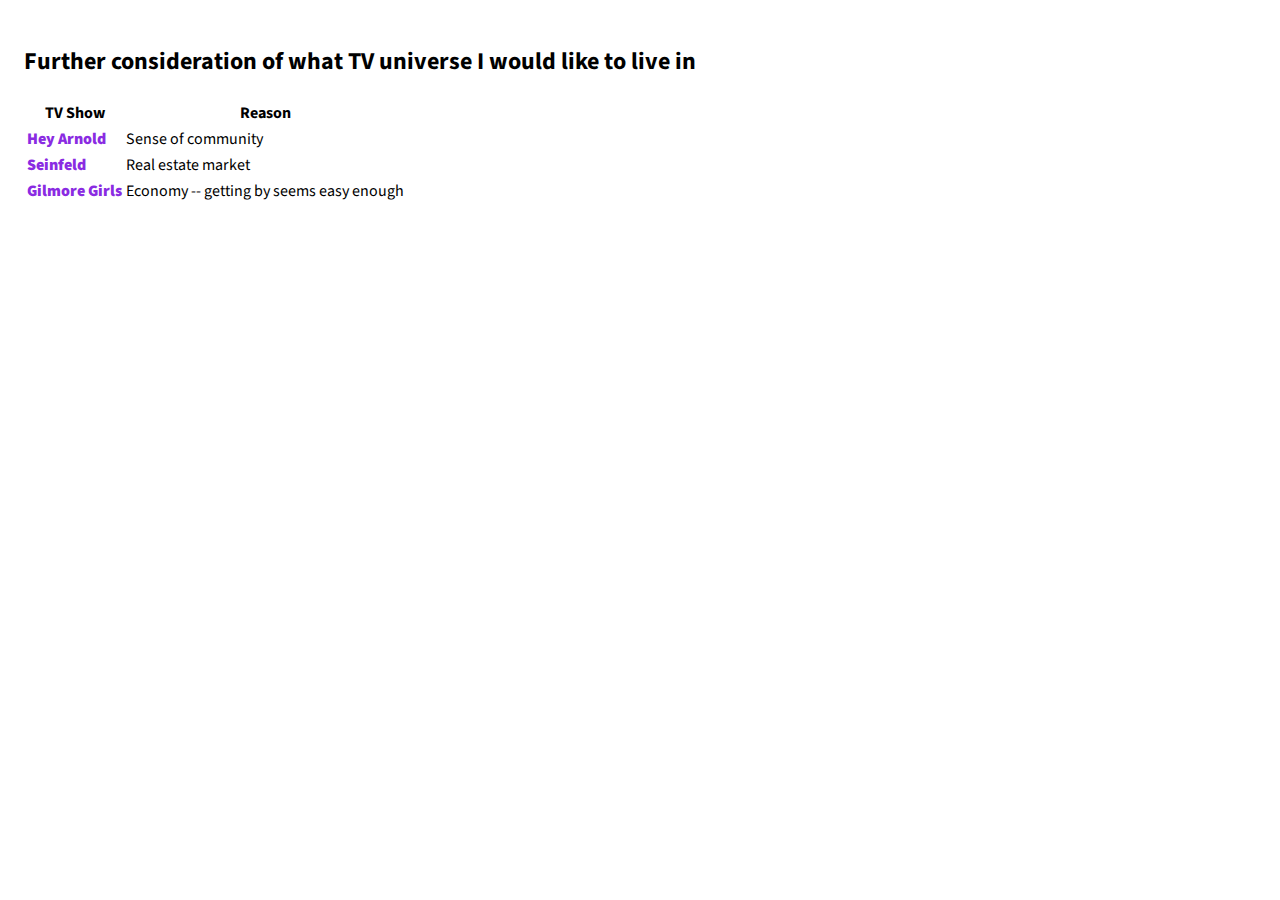
<file: 1_1_getting_started/index.html>
<!DOCTYPE html>
  <head>
    <meta charset="utf-8">
    <title>Further consideration of what TV universe I would like to live in</title>
    <link rel="stylesheet" href="https://fonts.googleapis.com/css?family=Source+Sans+Pro">
    <link rel="stylesheet" href="./style.css">
  </head>
  <style>
    b {font-weight: 900; color:blueviolet;}
  </style>
  <body>
    <h2>Further consideration of what TV universe I would like to live in</h2>
    <table>
      <tr>
        <th>TV Show</th>
        <th>Reason</th>
      </tr>
    <tr>
      <td><b>Hey Arnold</b></td>
      <td>Sense of community</td>
    </tr>
    <tr>
      <td><b>Seinfeld</b></td>
      <td>Real estate market</td>
    </tr>
    <tr>
      <td><b>Gilmore Girls</b></td>
      <td>Economy -- getting by seems easy enough</td>
    </tr>
    </table>
    <p>
    </p>
  </body>
</html>


<!--https://thomagin.github.io/Interactive-Data-Vis-Spring2024/1_1_getting_started/index.html-->
</file>
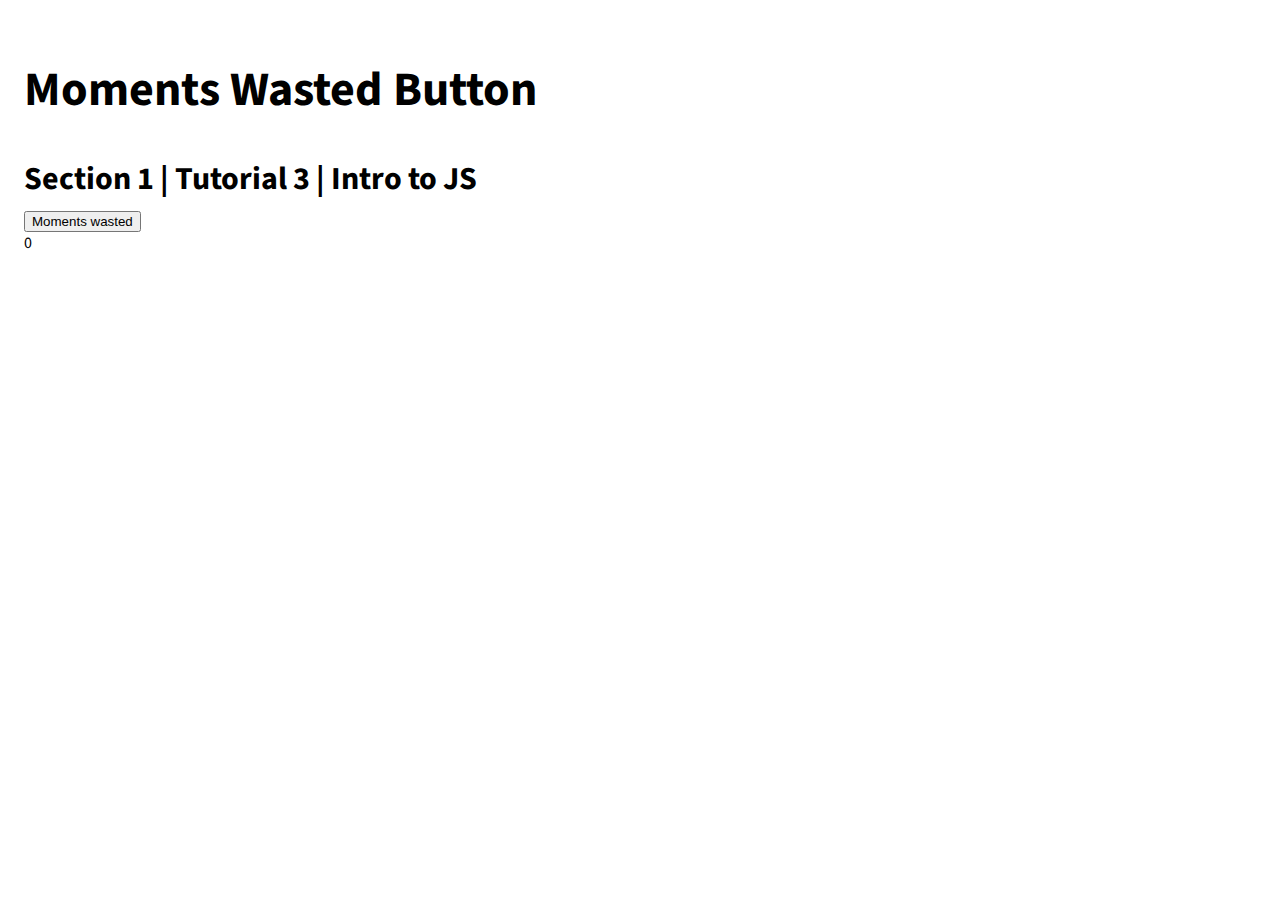
<file: 1_3_intro_to_js/index.html>
<!DOCTYPE html>
<head>
  <meta charset="utf-8">
  <title>Interactive Data Visualization Tutorial</title>
  <link rel="stylesheet" href="https://fonts.googleapis.com/css?family=Source+Sans+Pro">
  <link rel="stylesheet" href="./style.css">
</head>
<body>
  <h1>Moments Wasted Button</h1>
  <h3>Section 1 | Tutorial 3 | Intro to JS</h3>
  <button onclick="updateCount()">Moments wasted</button>
  <div id="counter">0</div>
  <script>
    const counterdisp = document.getElementById('counter')
    let clickCount = 0;
    function updateCount() {clickCount++; counterdisp.innerText = clickCount;}
  </script>
  </body>
  <script src="main.js"></script>
</body>
</html>


<!--https://thomagin.github.io/Interactive-Data-Vis-Spring2024/1_3_intro_to_js/index.html-->
</file>
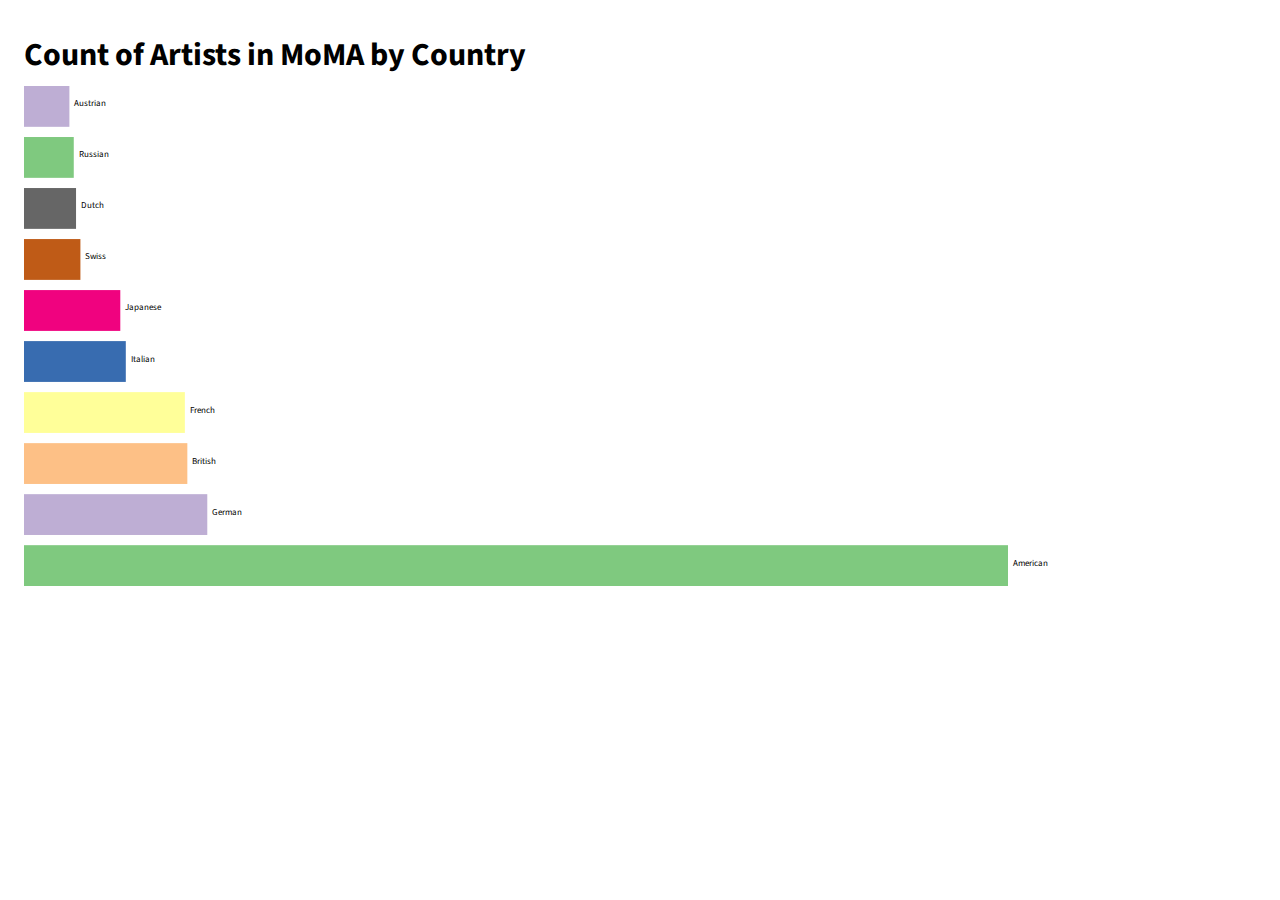
<file: 2_1_quantities_and_amounts/index.html>
<!DOCTYPE html>
  <head>
    <meta charset="utf-8">
    <title>Interactive Data Visualization Tutorial</title>
    <link rel="stylesheet" href="./style.css">
    <link rel="stylesheet" href="https://fonts.googleapis.com/css?family=Source+Sans+Pro">
  </head>
  <body>
    <h3>Count of Artists in MoMA by Country</h3>
    <div id="container"></div>
    <script src="../lib/d3.js"></script>
    <script src="main.js"></script>
  </body>
</html>
</file>
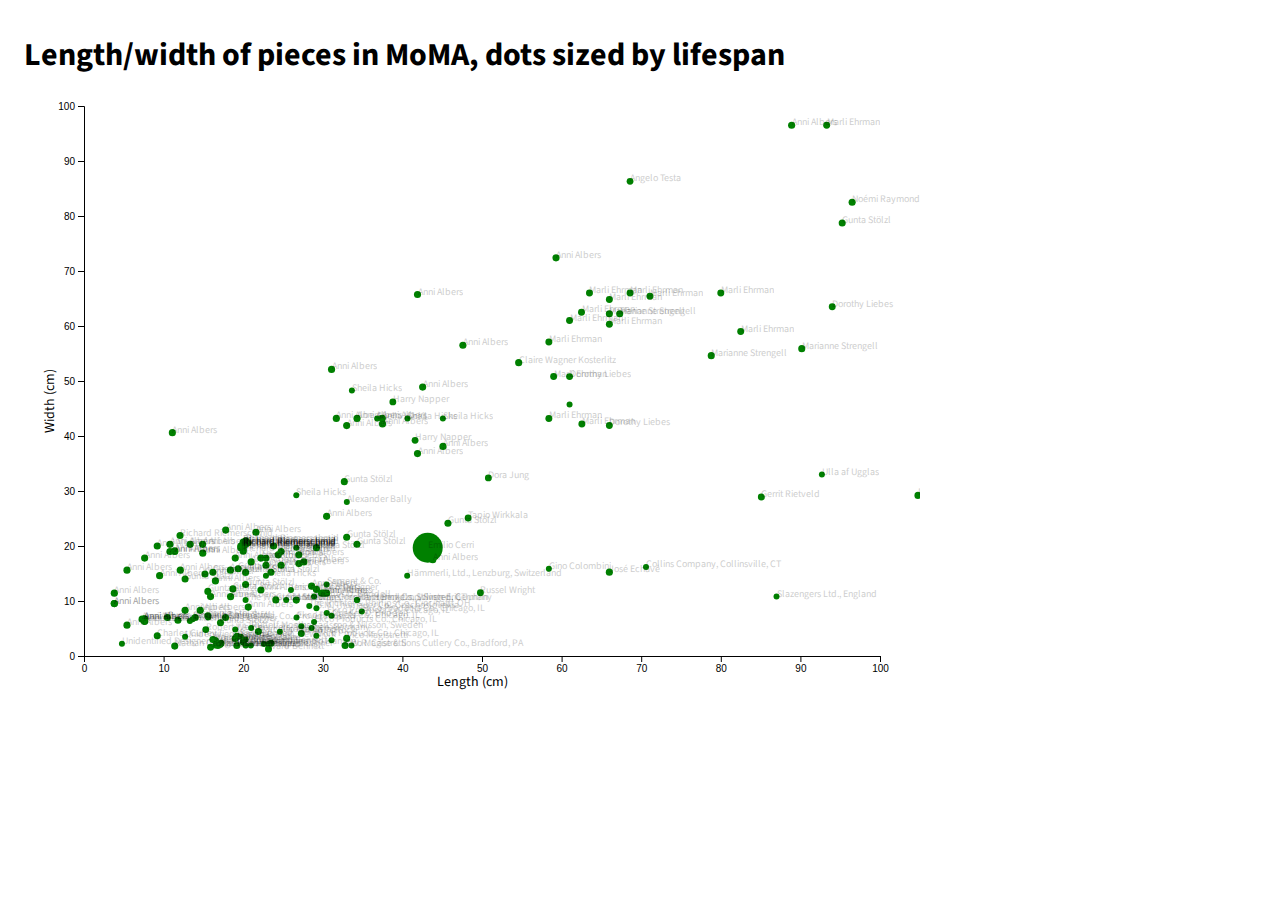
<file: 2_2_distributions/index.html>
<!DOCTYPE html>
  <head>
    <meta charset="utf-8">
    <title>Interactive Data Visualization Tutorial</title>
    <link rel="stylesheet" href="https://fonts.googleapis.com/css?family=Source+Sans+Pro">
    <link rel="stylesheet" href="./style.css">
  </head>
  <body>
    <h3>Length/width of pieces in MoMA, dots sized by lifespan</h3>
    <div id="container"> </div>
    <script src="../lib/d3.js"></script>
    <script src="main.js"></script>
  </body>
</html>
</file>
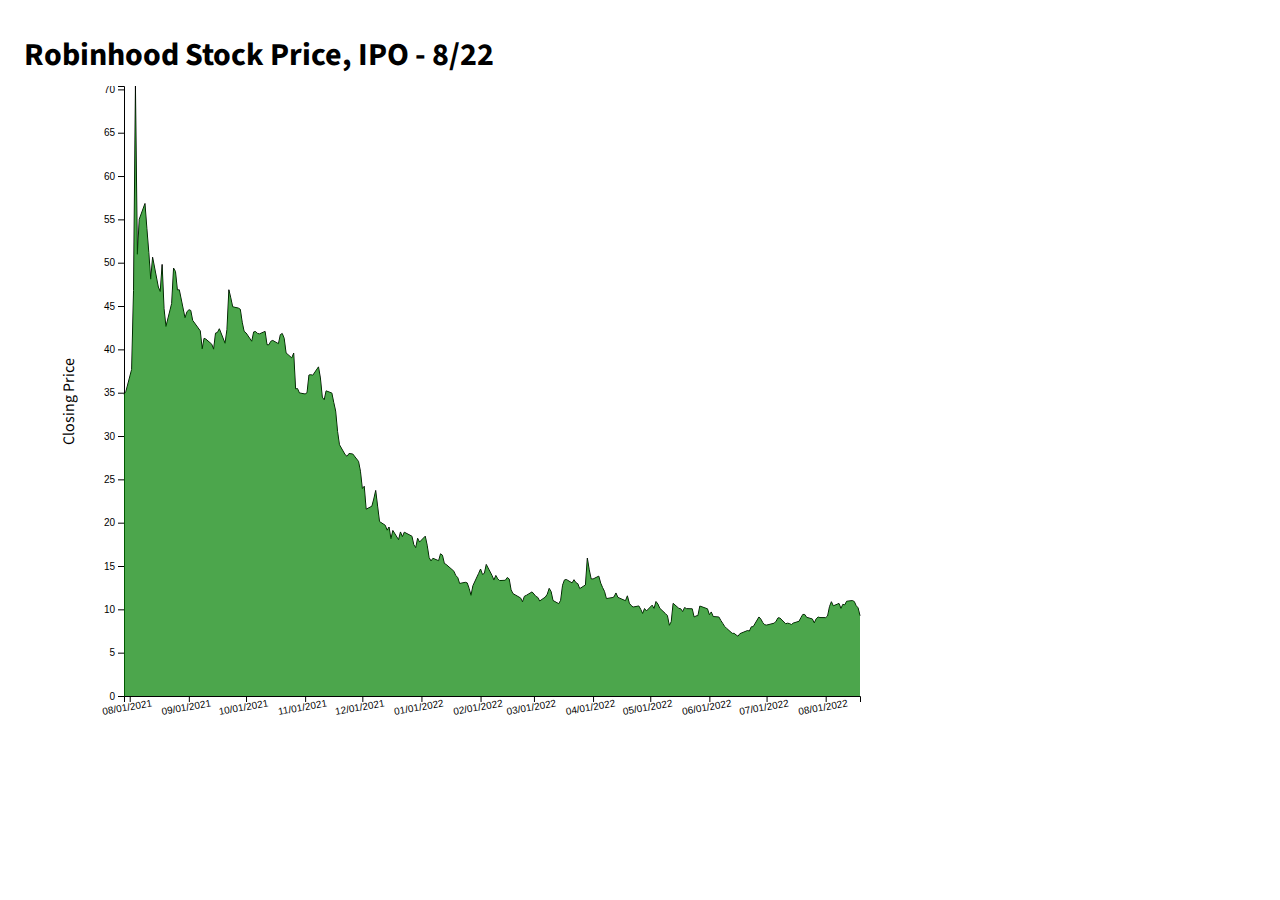
<file: 2_3_time_series/index.html>
<!DOCTYPE html>
  <head>
    <meta charset="utf-8">
    <title>Interactive Data Visualization Tutorial</title>
    <link rel="stylesheet" href="https://fonts.googleapis.com/css?family=Source+Sans+Pro">
    <link rel="stylesheet" href="./style.css">
  </head>
  <body>
    <h3>Robinhood Stock Price, IPO - 8/22</h3>
    <div id="container"></div>
    <script src="../lib/d3.js"></script>
    <script src="main.js"></script>
  </body>
</html>
</file>
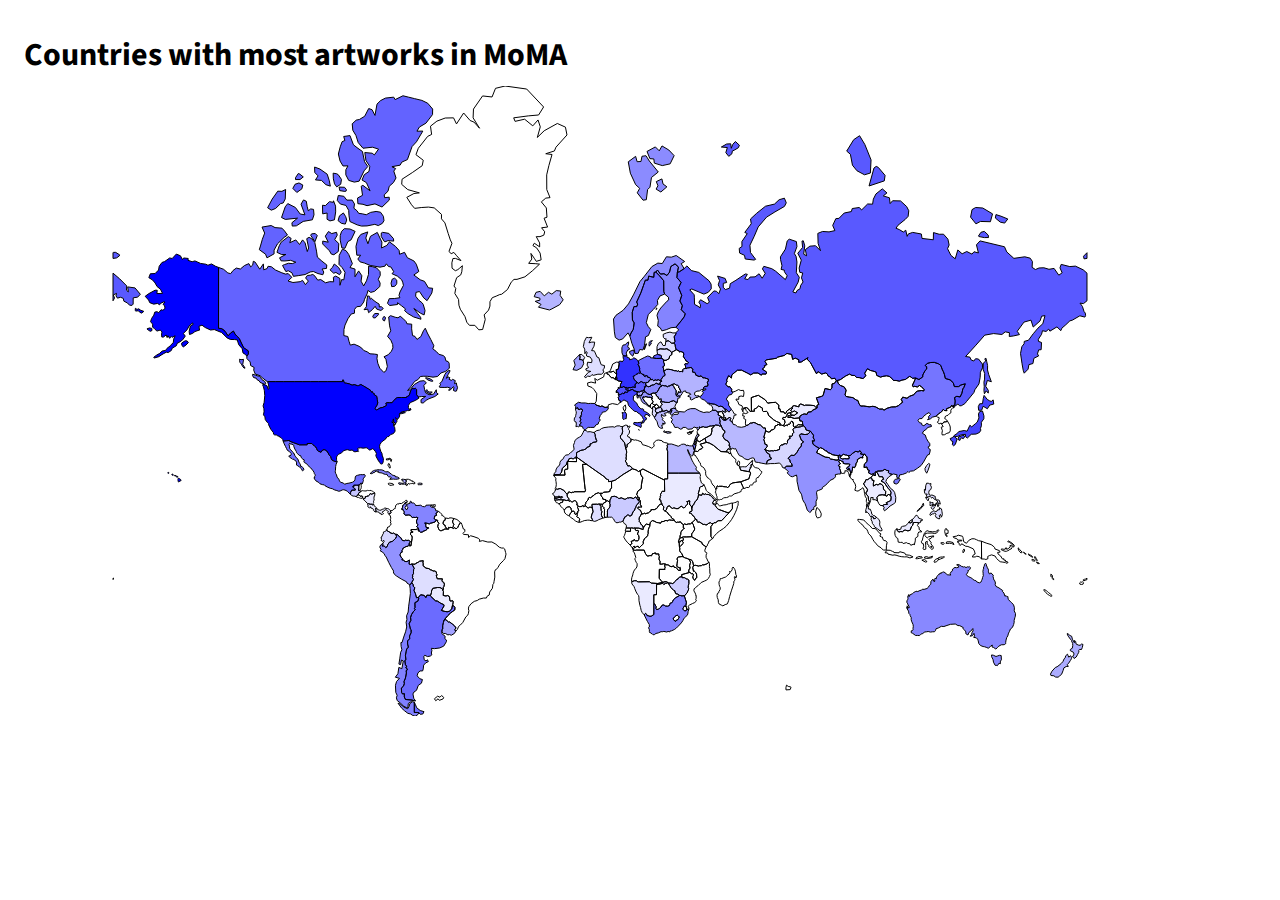
<file: 2_4_geographic/index.html>
<!DOCTYPE html>
  <head>
    <meta charset="utf-8">
    <title>Interactive Data Visualization Tutorial</title>
    <link rel="stylesheet" href="./style.css">
    <link rel="stylesheet" href="https://fonts.googleapis.com/css?family=Source+Sans+Pro">
  </head>
  <body>
    <h3>Countries with most artworks in MoMA</h3>
    <div id="container"> </div>
    <script src="../lib/d3.js"></script>
    <script src="main.js"></script>
  </body>
</html>
</file>
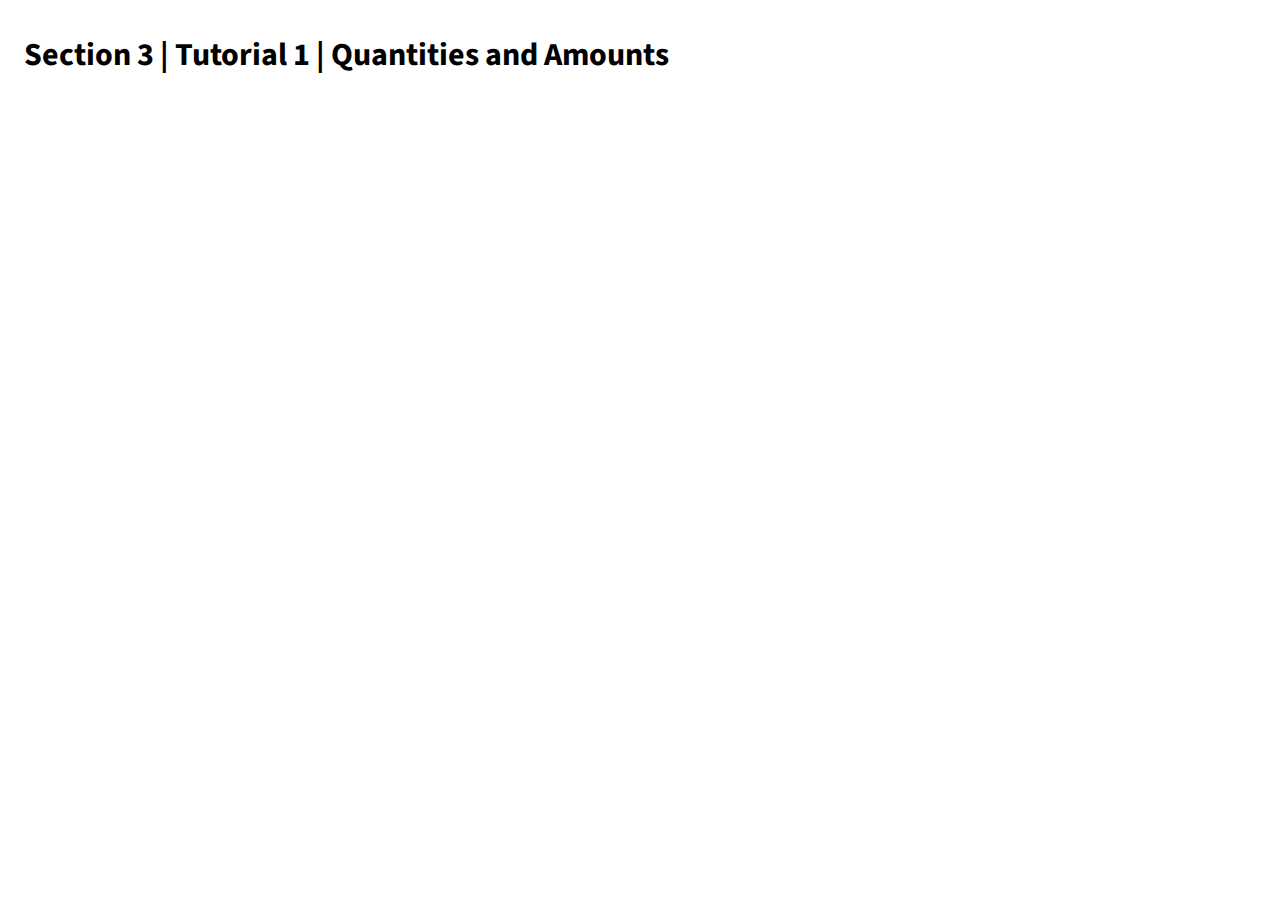
<file: 3_1_quantities_and_amounts/index.html>
<!DOCTYPE html>
  <head>
    <meta charset="utf-8">
    <title>Interactive Data Visualization Tutorial</title>
    <link rel="stylesheet" href="https://fonts.googleapis.com/css?family=Source+Sans+Pro">
    <link rel="stylesheet" href="./style.css">
  </head>
  <body>
    <h3>Section 3 | Tutorial 1 | Quantities and Amounts</h3>
    <div id="container"> </div>
    <script src="../lib/d3.js"></script>
    <script src="main.js"></script>
  </body>
</html>
</file>
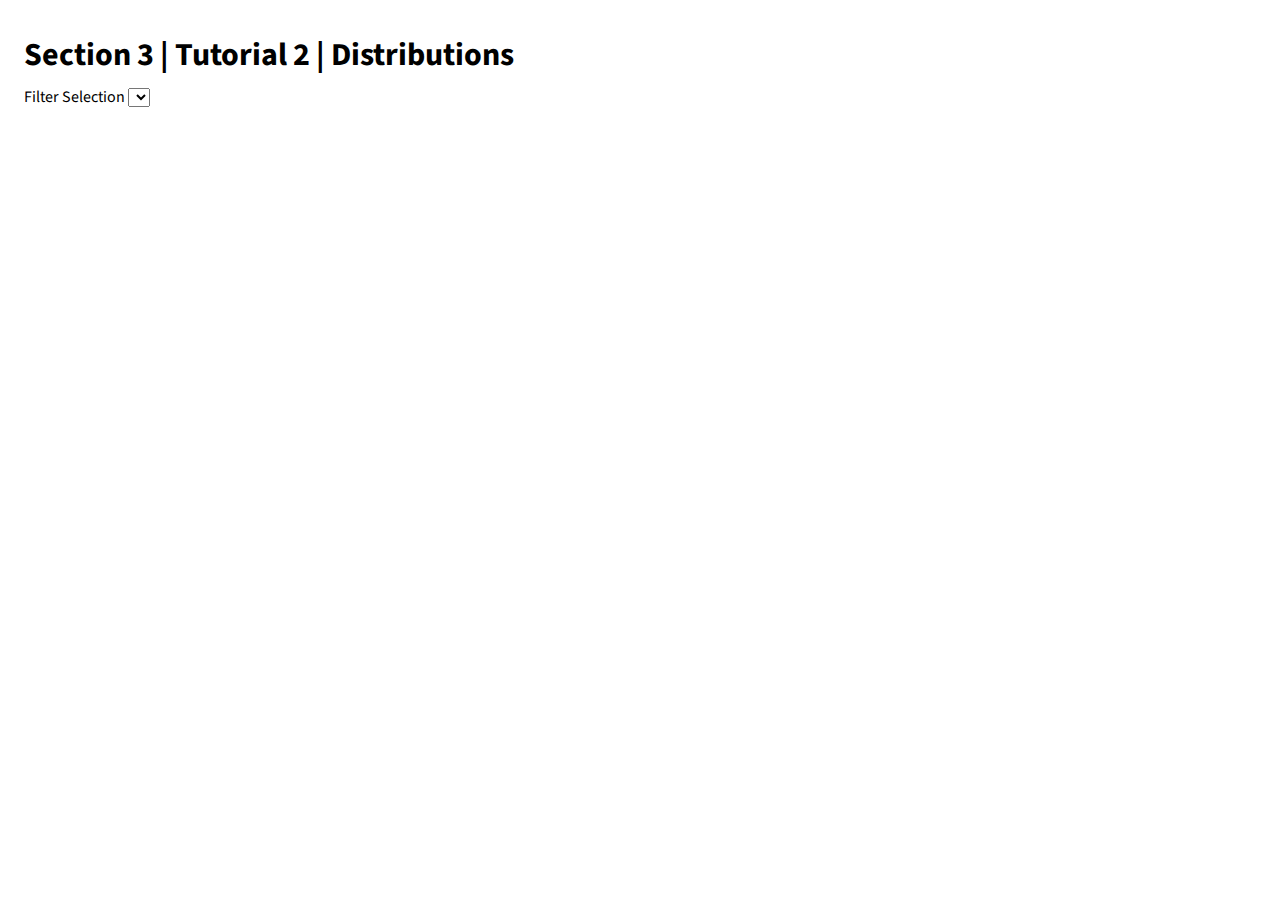
<file: 3_2_distributions/index.html>
<!DOCTYPE html>
  <head>
    <meta charset="utf-8">
    <title>Interactive Data Visualization Tutorial</title>
    <link rel="stylesheet" href="https://fonts.googleapis.com/css?family=Source+Sans+Pro">
    <link rel="stylesheet" href="./style.css">
  </head>
  <body>
    <h3>Section 3 | Tutorial 2 | Distributions</h3>
    <label for="dropdown">Filter Selection</label>
    <select id="dropdown" name="dropdown"></select>
    <div id="container"> </div>
    <script src="../lib/d3.js"></script>
    <script src="main.js"></script>
  </body>
</html>
</file>
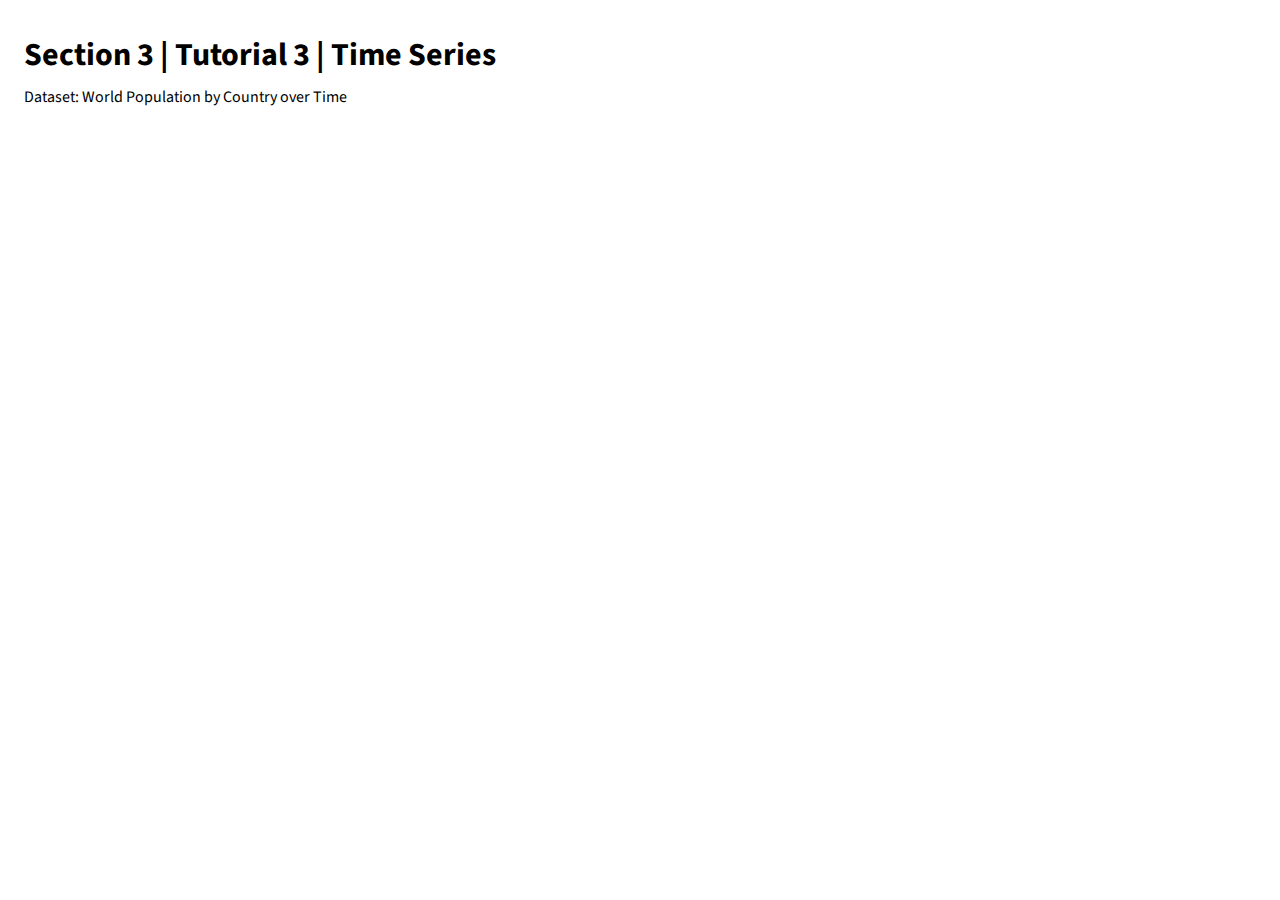
<file: 3_3_time_series/index.html>
<!DOCTYPE html>
  <head>
    <meta charset="utf-8">
    <title>Interactive Data Visualization Tutorial</title>
    <link rel="stylesheet" href="./style.css">
    <link rel="stylesheet" href="https://fonts.googleapis.com/css?family=Source+Sans+Pro">
  </head>
  <body>
    <h3>Section 3 | Tutorial 3 | Time Series</h3>
    <div>Dataset: World Population by Country over Time</div>
    <div id="container"></div>
    <script src="../lib/d3.js"></script>
    <script src="main.js"></script>
  </body>
</html>
</file>
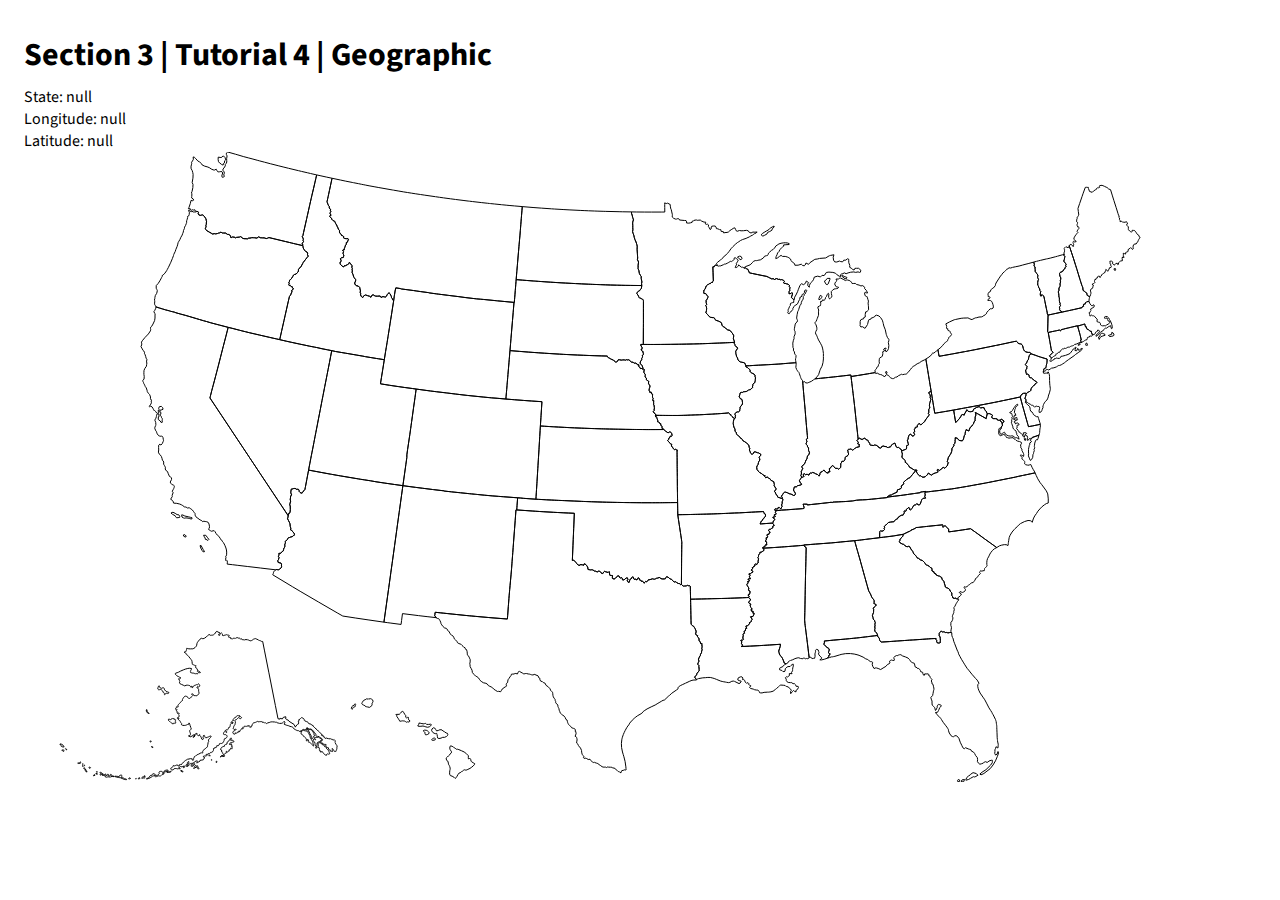
<file: 3_4_geographic/index.html>
<!DOCTYPE html>
  <head>
    <meta charset="utf-8">
    <title>Interactive Data Visualization Tutorial</title>
    <link rel="stylesheet" href="./style.css">
    <link rel="stylesheet" href="https://fonts.googleapis.com/css?family=Source+Sans+Pro">
  </head>
  <body>
    <h3>Section 3 | Tutorial 4 | Geographic</h3>
    <div id="hover-content"> </div>
    <div id="container"> </div>
    <script src="../lib/d3.js"></script>
    <script src="main.js"></script>
  </body>
</html>
</file>
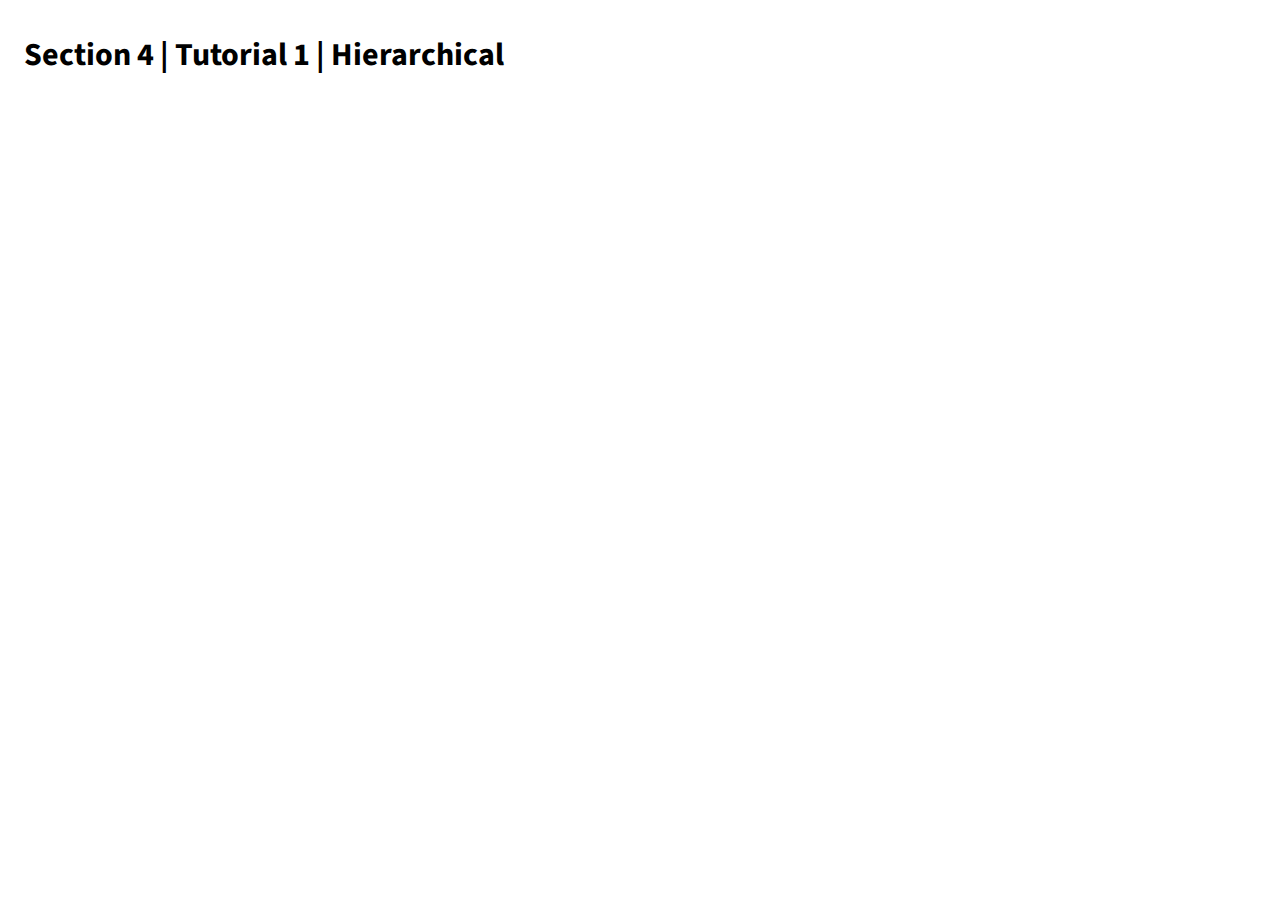
<file: 4_1_hierarchical/index.html>
<!DOCTYPE html>
  <head>
    <meta charset="utf-8">
    <title>Interactive Data Visualization Tutorial</title>
    <link rel="stylesheet" href="./style.css">
    <link rel="stylesheet" href="https://fonts.googleapis.com/css?family=Source+Sans+Pro">
  </head>
  <body>
    <h3>Section 4 | Tutorial 1 | Hierarchical</h3>
    <div id="container"> </div>
    <script src="../lib/d3.js"></script>
    <script src="main.js"></script>
  </body>
</html>
</file>
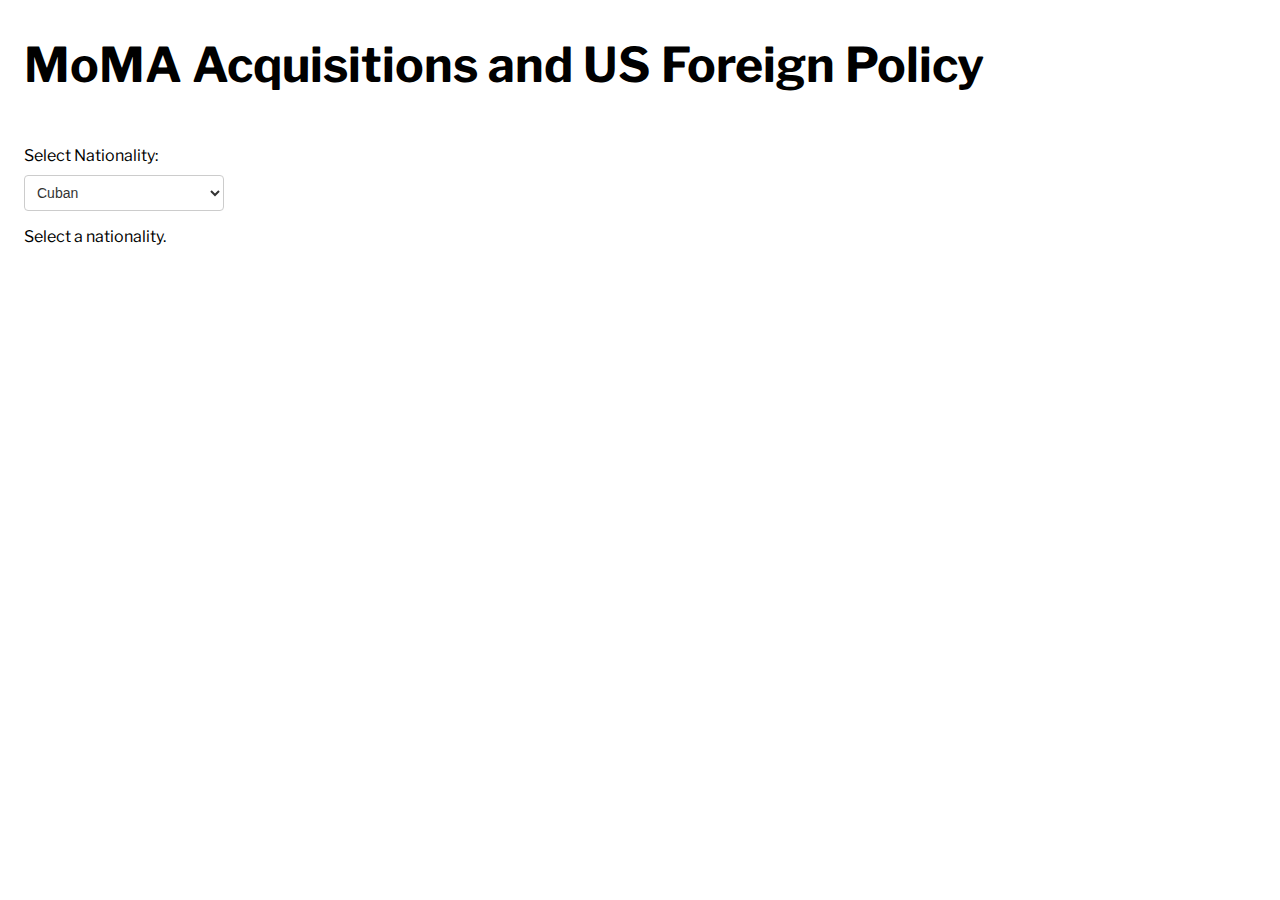
<file: MoMA project/index.html>
<!DOCTYPE html>
<html lang="en">
<head>
<meta charset="UTF-8">
<meta name="viewport" content="width=device-width, initial-scale=1.0">
<title>MoMA Acquisitions by Nationality</title>
<link rel="stylesheet" href="style.css">
<link href="https://fonts.googleapis.com/css2?family=Libre+Franklin:wght@300;400;500;600;700&display=swap" rel="stylesheet">

</head>
<body>
  <h1>MoMA Acquisitions and US Foreign Policy</h1>
  <div id="chart-container">
    <!-- CHART HERE -->
  </div>
  <label for="nationality-select">Select Nationality:</label>
  <select id="nationality-select">
    <option value="(Cuban)">Cuban</option>
    <option value="(Iranian)">Iranian</option>
    <option value="(Chinese)">Chinese</option>
    <option value="(German)">German</option>
    <option value="(Japanese)">Japanese</option>
    <option value="(Russian)">Russian</option>
  </select>
</div>
  <p id="nationality-text">Select a nationality.</p>
  <script src="https://d3js.org/d3.v7.min.js"></script>
  <script src="main.js"></script>
  
</body>
</html>
</file>
<file: 1_1_getting_started/style.css>
body {
  font-family: "Source Sans Pro", sans-serif;
  font-size: 16px;
  padding: 1em;
}

h1 {
  font-size: 3em;
  margin: 0.25em 0;
}

h3 {
  font-size: 2em;
  margin: 0.25em 0;
}

p {
  font-size: 1em;
  color: pink;
}
</file>
<file: 1_3_intro_to_js/style.css>
body {
  background-image: url(https://media.istockphoto.com/id/1138504958/vector/hourglass-modern-vector-icons-set-isolated-on-white-background.jpg?s=612x612&w=0&k=20&c=dDOGc86GKZHnNlHOagpwL5dIylFhhABYwXWsHYkjuLo=);
  font-family: "Source Sans Pro", sans-serif;
  font-size: 16px;
  padding: 1em;
}

h1 {
  font-size: 3em;
}

h3 {
  font-size: 2em;
  margin: 0.25em 0;
}

p {
  font-family: serif;
  font-size: 1em;
}

section {
  padding: 2em 0;
}
</file>
<file: 2_1_quantities_and_amounts/style.css>
body {
  font-family: "Source Sans Pro", sans-serif;
  font-size: 16px;
  padding: 1em;
}

h1 {
  font-size: 3em;
  margin: 0.25em 0;
}

h3 {
  font-size: 2em;
  margin: 0.25em 0;
}

p {
  font-size: 1em;
}
</file>
<file: 2_2_distributions/style.css>
body {
  font-family: "Source Sans Pro", sans-serif;
  font-size: 16px;
  padding: 1em;
}

h1 {
  font-size: 3em;
  margin: 0.25em 0;
}

h3 {
  font-size: 2em;
  margin: 0.25em 0;
}

p {
  font-size: 1em;
}
</file>
<file: 2_3_time_series/style.css>
body {
  font-family: "Source Sans Pro", sans-serif;
  font-size: 16px;
  padding: 1em;
}

h1 {
  font-size: 3em;
  margin: 0.25em 0;
}

h3 {
  font-size: 2em;
  margin: 0.25em 0;
}

p {
  font-size: 1em;
}
</file>
<file: 2_4_geographic/style.css>
body {
  font-family: "Source Sans Pro", sans-serif;
  font-size: 16px;
  padding: 1em;
}

h1 {
  font-size: 3em;
  margin: 0.25em 0;
}

h3 {
  font-size: 2em;
  margin: 0.25em 0;
}

p {
  font-size: 1em;
}
</file>
<file: 3_1_quantities_and_amounts/style.css>
body {
  font-family: "Source Sans Pro", sans-serif;
  font-size: 16px;
  padding: 1em;
}

h1 {
  font-size: 3em;
  margin: 0.25em 0;
}

h3 {
  font-size: 2em;
  margin: 0.25em 0;
}

p {
  font-size: 1em;
}
</file>
<file: 3_2_distributions/style.css>
body {
  font-family: "Source Sans Pro", sans-serif;
  font-size: 16px;
  padding: 1em;
}

h1 {
  font-size: 3em;
  margin: 0.25em 0;
}

h3 {
  font-size: 2em;
  margin: 0.25em 0;
}

p {
  font-size: 1em;
}
</file>
<file: 3_3_time_series/style.css>
body {
  font-family: "Source Sans Pro", sans-serif;
  font-size: 16px;
  padding: 1em;
}

h1 {
  font-size: 3em;
  margin: 0.25em 0;
}

h3 {
  font-size: 2em;
  margin: 0.25em 0;
}

p {
  font-size: 1em;
}
</file>
<file: 3_4_geographic/style.css>
body {
  font-family: "Source Sans Pro", sans-serif;
  font-size: 16px;
  padding: 1em;
}

h1 {
  font-size: 3em;
  margin: 0.25em 0;
}

h3 {
  font-size: 2em;
  margin: 0.25em 0;
}

p {
  font-size: 1em;
}

#tooltip {
  display: block;
  height: 50px;
}

path.state {
  stroke: black;
}
</file>
<file: 4_1_hierarchical/style.css>
body {
  font-family: "Source Sans Pro", sans-serif;
  font-size: 16px;
  padding: 1em;
}

h1 {
  font-size: 3em;
  margin: 0.25em 0;
}

h3 {
  font-size: 2em;
  margin: 0.25em 0;
}

p {
  font-size: 1em;
}
</file>
<file: MoMA project/style.css>
body {
  font-family: 'Libre Franklin', sans-serif;
  font-size: 16px;
  padding: 1em;
}

h1 {
  font-size: 3em;
  margin: 0.25em 0;
}

h3 {
  font-size: 2em;
  margin: 0.25em 0;
}

p {
  font-size: 1em;
}

/* CSS */
#chart-container {
  margin-bottom: 20px; 
  padding-top: 20px; 
}

label {
  display: block; 
  margin-bottom: 5px; 
}


#nationality-select {
  display: block; 
  margin-top: 10px; 
}


.chart-title {
  margin-top: 10px; 
}

/* DROPDOWN */
#nationality-select {
  padding: 8px;
  border: 1px solid #ccc;
  border-radius: 4px;
  background-color: #fff;
  font-family: 'Arial', sans-serif;
  font-size: 14px;
  color: #333;
  width: 200px; 
  outline: none; 
  cursor: pointer;
}

#nationality-select option {
  font-family: 'Libre Franklin', sans-serif;
  font-size: 40px;
  color: #333;
}

#nationality-select:focus {
  border-color: #A98F88; 
}
</file>
